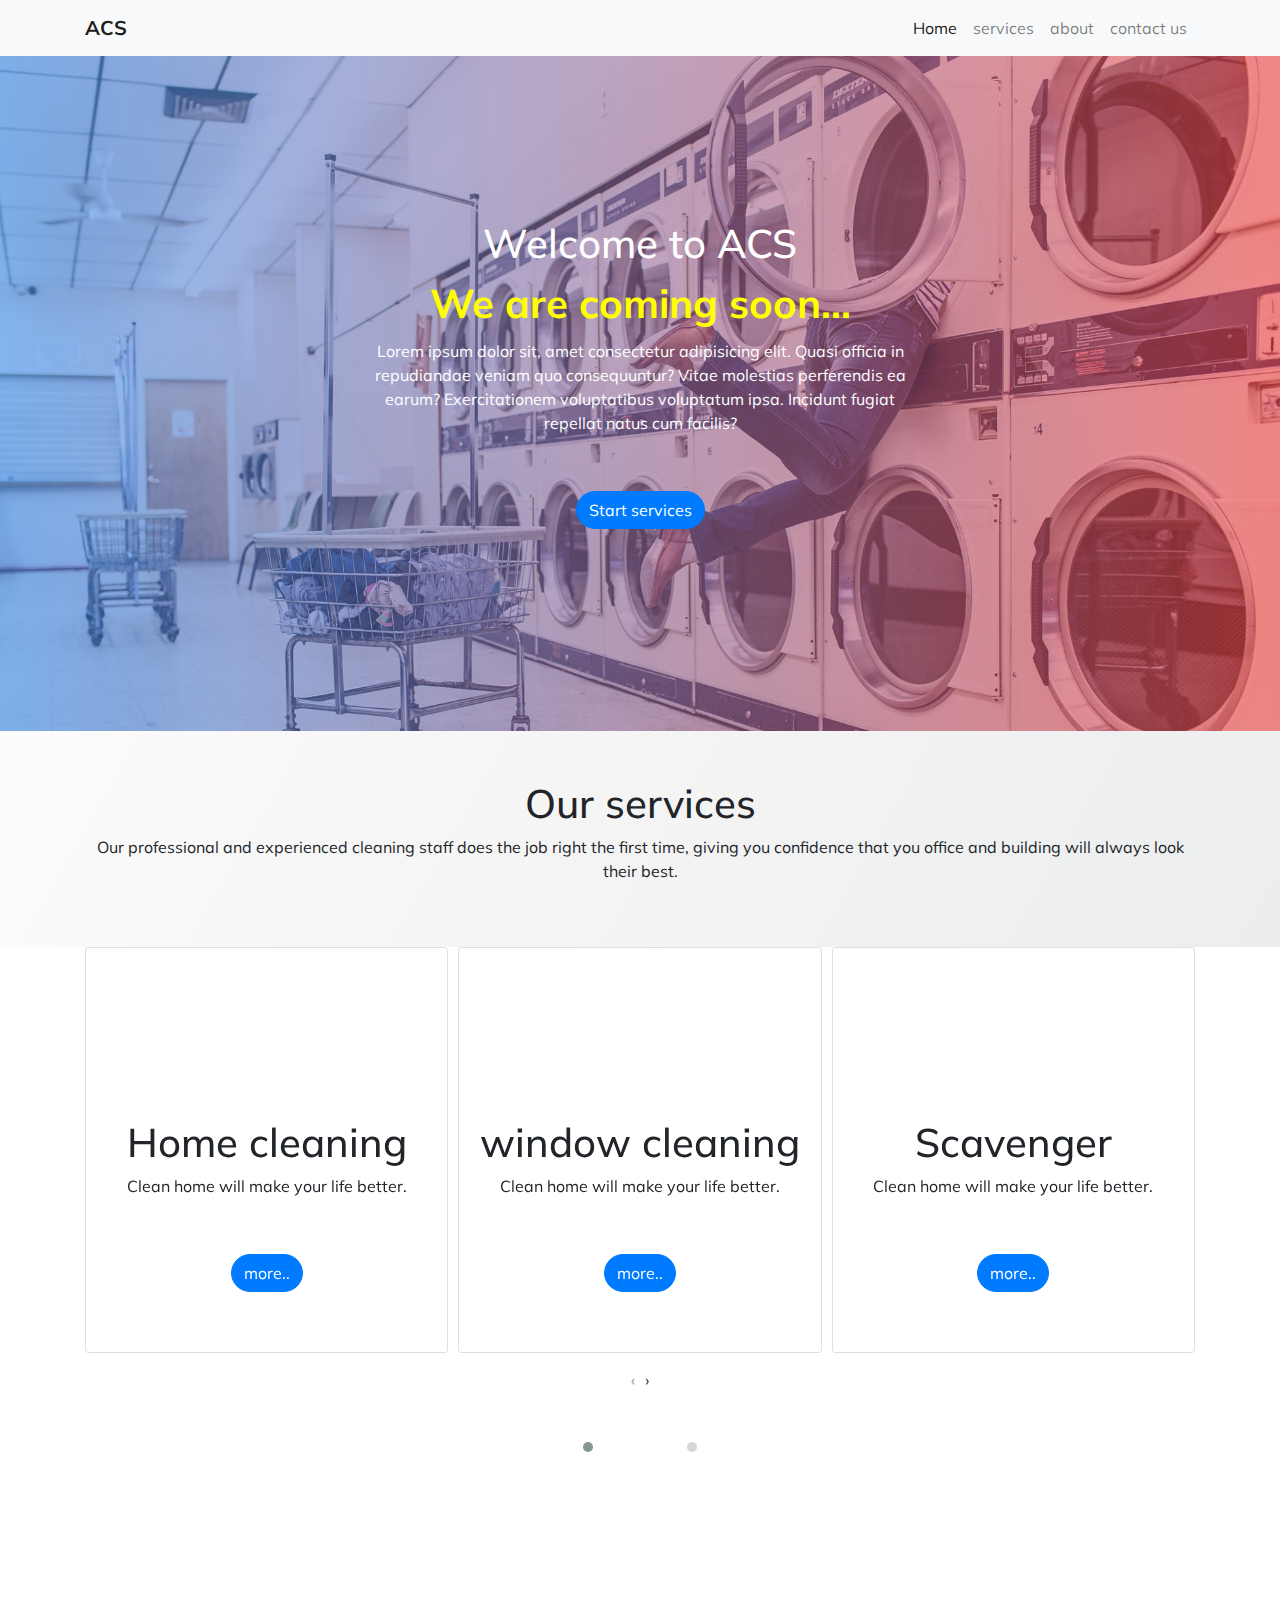
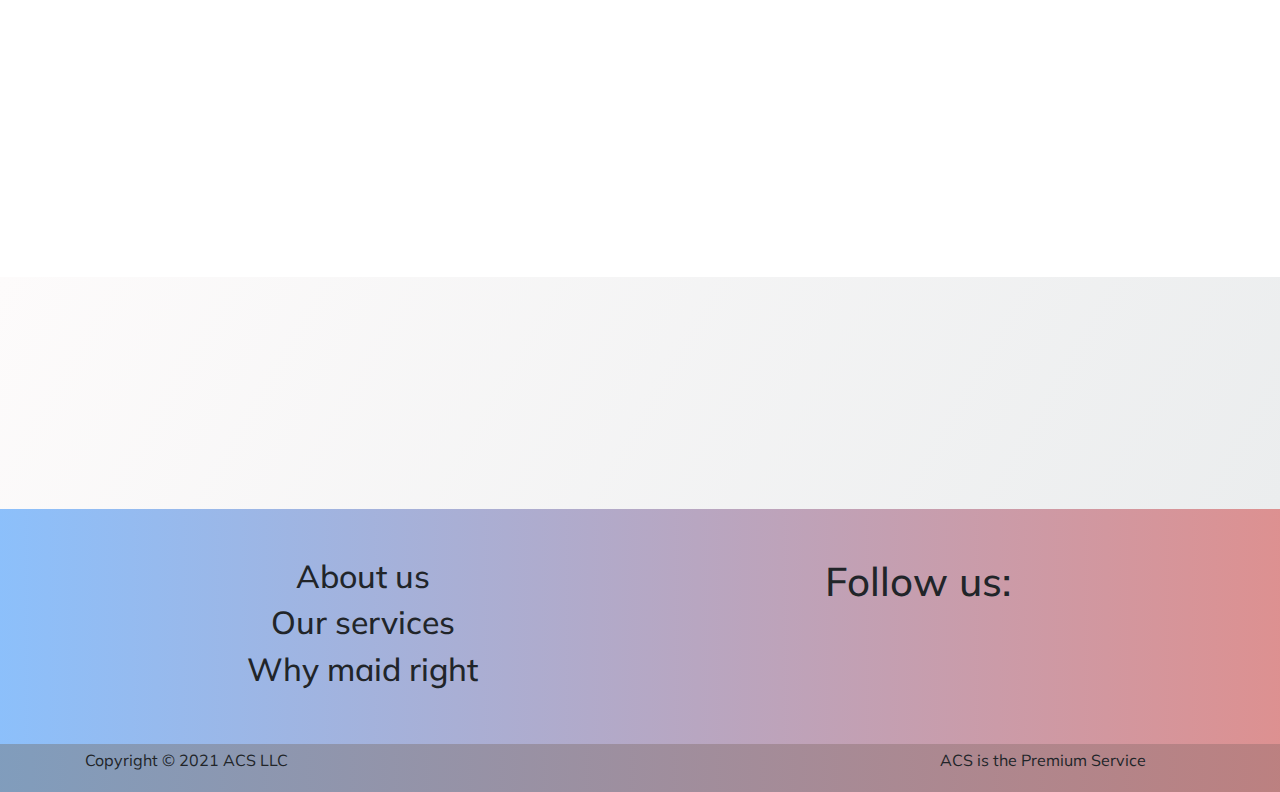
<file: index.html>
<!doctype html>
<html lang="en">

<head>
    <!-- Required meta tags -->
    <meta charset="utf-8">
    <meta name="viewport" content="width=device-width, initial-scale=1, shrink-to-fit=no">

    <!-- Bootstrap CSS -->
    <link rel="stylesheet" href="https://maxcdn.bootstrapcdn.com/bootstrap/4.0.0/css/bootstrap.min.css" integrity="sha384-Gn5384xqQ1aoWXA+058RXPxPg6fy4IWvTNh0E263XmFcJlSAwiGgFAW/dAiS6JXm" crossorigin="anonymous">
    <link rel="preconnect" href="https://fonts.googleapis.com">
    <link rel="preconnect" href="https://fonts.gstatic.com" crossorigin>
    <link href="https://fonts.googleapis.com/css2?family=Libre+Baskerville:ital@1&family=Merriweather:ital,wght@1,400;1,700;1,900&family=Mulish:ital,wght@0,300;1,300&display=swap" rel="stylesheet">
    <link rel="stylesheet" href="https://cdnjs.cloudflare.com/ajax/libs/font-awesome/4.7.0/css/font-awesome.min.css">

    <link rel="stylesheet" href="css/owl.carousel.min.css">
    <link rel="stylesheet" href="css/owl.theme.default.css">


    <link rel="stylesheet" href="https://cdnjs.cloudflare.com/ajax/libs/animate.css/4.1.1/animate.min.css" />
    <link rel="stylesheet" href="css/style.css">
    <title>Hello, world!</title>
</head>

<body>
    <!-- start of  navbar -->
    <nav class="navbar navbar-expand-lg navbar-light bg-light">
        <div class="container">

            <a class="navbar-brand" href="index.html"><b>ACS</b></a>
            <button class="navbar-toggler" type="button" data-toggle="collapse" data-target="#navbarSupportedContent" aria-controls="navbarSupportedContent" aria-expanded="false" aria-label="Toggle navigation">
                <span class="navbar-toggler-icon"></span>
            </button>

            <div class="collapse navbar-collapse" id="navbarSupportedContent">
                <ul class="navbar-nav ml-auto">
                    <li class="nav-item active">
                        <a class="nav-link" href="index.html">Home <span class="sr-only">(current)</span></a>
                    </li>
                    <li class="nav-item">
                        <a class="nav-link" href="services.html">services</a>
                    </li>

                    <li class="nav-item">
                        <a class="nav-link" href="#">about</a>
                    </li>

                    <li class="nav-item">
                        <a class="nav-link" href="contact.html">contact us</a>
                    </li>
                </ul>
            </div>
        </div>
    </nav>

    <!-- end of navbar  -->

    <!-- header section  -->

    <header class="header">
        <div class="container h-100">
            <div class="row h-100 align-items-center">

                <div class="col-md-6 offset-md-3 text-center">

                    <h1 class="animate__animated animate__backInDown wow"> Welcome to ACS</h1>

                    <h1 style="color:yellow;" class="py-1 animate__animated animate__hinge wow"><b>We are coming
                            soon...</b>
                    </h1>
                    <p class="animate__animated animate__fadeIn wow" data-wow-delay="700ms">Lorem ipsum dolor sit, amet consectetur adipisicing elit. Quasi officia in repudiandae veniam quo consequuntur? Vitae molestias perferendis ea earum? Exercitationem voluptatibus voluptatum ipsa. Incidunt fugiat repellat natus cum facilis?
                    </p>
                    <button class="btn btn-primary animate__animated animate__bounce wow"> Start services</button>

                </div>



            </div>


        </div>
    </header>


    <!-- end of header section  -->

    <!-- start of message section  -->

    <section class="message py-5">
        <div class="container text-center">

            <h1 class="animate__animated animate__lightSpeedInLeft wow">Our services</h1>
            <p class="animate__animated animate__fadeIn wow" data-wow-delay="1000ms">
                Our professional and experienced cleaning staff does the job right the first time, giving you confidence that you office and building will always look their best.


            </p>


        </div>
    </section>
    <!-- end of message section  -->

    <!-- services section  -->
    <section class="services">
        <div class="container">
            <div class="owl-carousel  owl-theme">
                <div>
                    <div class="card text-center">
                        <div class="card-body">
                            <img src="image/Vacuum.png" alt=" vacuum pic " class="img-fluid rounded-circle mx-auto animate__animated animate__zoomInLeft wow" style="max-width: 150px; max-height: 150px;">
                            <h1>Home cleaning</h1>
                            <p>Clean home will make your life better.</p>
                            <div class="container">
                                <button class="btn btn-primary">
                                    more..
                                </button>
                            </div>
                        </div>
                    </div>
                </div>
                <div>
                    <div class="card text-center">
                        <div class="card-body">
                            <img src="image/window clean.png" alt=" atul pic " class="img-fluid rounded-circle mx-auto animate__animated animate__zoomInRight wow" style="max-width: 150px; max-height: 150px;">
                            <h1>window cleaning</h1>
                            <p>Clean home will make your life better.</p>
                            <div class="container">
                                <button class="btn btn-primary">
                                    more..
                                </button>
                            </div>
                        </div>
                    </div>
                </div>
                <div>
                    <div class="card text-center">
                        <div class="card-body">
                            <img src="image/dustbin.png" alt=" atul pic " class="img-fluid rounded-circle mx-auto animate__animated animate__zoomInRight wow" data-wow-delay="500ms" style="max-width: 150px; max-height: 150px;">
                            <h1>Scavenger</h1>
                            <p>Clean home will make your life better.</p>
                            <div class="container">
                                <button class="btn btn-primary">
                                    more..
                                </button>
                            </div>
                        </div>
                    </div>
                </div>
                <div>
                    <div class="card text-center">
                        <div class="card-body">
                            <img src="image/iron.png" alt=" atul pic " class="img-fluid rounded-circle mx-auto animate__animated animate__zoomInRight wow" style="max-width: 150px; max-height: 150px;">
                            <h1>Cloth Ironing</h1>
                            <p>Clean home will make your life better.</p>
                            <div class="container">
                                <button class="btn btn-primary">
                                    more..
                                </button>
                            </div>
                        </div>
                    </div>
                </div>
                <div>
                    <div class="card text-center">
                        <div class="card-body">
                            <img src="image/Washing.png" alt=" atul pic " class="img-fluid rounded-circle mx-auto animate__animated animate__zoomInRight wow" style="max-width: 150px; max-height: 150px;">
                            <h1>Washing clothes</h1>
                            <p>Clean home will make your life better.</p>
                            <div class="container">
                                <button class="btn btn-primary">
                                    more..
                                </button>
                            </div>
                        </div>
                    </div>
                </div>
            </div>
        </div>
    </section>

    <!-- end of services section  -->

    <!-- contact section  -->
    <div class="container text-center animate__animated animate__rotateIn wow" data-wow-delay="800ms">
        <div class="row">
            <div class="col-md-6 offset-md-3">
                <div class="circle">
                    <h4 class="text-white">Contact us today for more information on our best-in-class cleaning services...
                    </h4>
                </div>

            </div>
        </div>
    </div>




    <!-- end of contact section  -->

    <!-- location section  -->
    <section class="message py-5">
        <div class="container text-center">

            <h1 class="animate__animated animate__slideInRight wow">UPHOLDING THE HIGHEST STANDARDS :</h1>
            <h5 class="animate__animated animate__fadeIn wow" data-wow-delay="700ms">
                We are your locally owned and operated cleaning company with familiar faces and hometown values. You'll always know who is in your home when you're not there. We want our customers to have the utmost confidence in not just our professional capacity but
                also in the way that we care for your home.
            </h5>
        </div>
    </section>

    <!-- end of loaction section  -->

    <!-- link section  -->


    <section class="link py-5">
        <div class="container text-center">
            <div class="container">
                <div class="row">
                    <div class="col-md-6">
                        <h2>About us </h2>
                        <h2>Our services</h2>
                        <h2>Why maid right</h2>
                    </div>
                    <div class="col-md-6">
                        <h1>Follow us:</h1>
                        <i class="myicon fa fa-facebook animate__animated animate__slideInLeft wow" data-wow-delay="500ms"></i>
                        <i class="myicon fa fa-twitter animate__animated animate__slideInLeft wow" data-wow-delay="500ms"></i>
                        <i class="myicon fa fa-instagram animate__animated animate__slideInRight wow" data-wow-delay="500ms"></i>
                        <i class="myicon fa fa-youtube animate__animated animate__slideInRight wow" data-wow-delay="500ms"></i>

                    </div>
                </div>
            </div>

        </div>
    </section>


    <!-- end of link section  -->


    <!-- footer section  -->

    <section class="footer">
        <div class="container py-1">
            <div class="row">
                <div class="footer1 col-md-9">
                    Copyright © 2021 ACS LLC
                </div>
                <div class="footer2 col-md-3">
                    <p>ACS is the Premium Service </p>
                </div>
            </div>
        </div>
    </section>


    <!-- end of footer section  -->


    <!-- Optional JavaScript -->

    <script src="js/wow.min.js"></script>


    <!-- jQuery first, then Popper.js, then Bootstrap JS -->
    <script src="https://code.jquery.com/jquery-3.6.0.min.js" integrity="sha256-/xUj+3OJU5yExlq6GSYGSHk7tPXikynS7ogEvDej/m4=" crossorigin="anonymous"></script>
    <script src="https://cdnjs.cloudflare.com/ajax/libs/popper.js/1.12.9/umd/popper.min.js" integrity="sha384-ApNbgh9B+Y1QKtv3Rn7W3mgPxhU9K/ScQsAP7hUibX39j7fakFPskvXusvfa0b4Q" crossorigin="anonymous"></script>
    <script src="https://maxcdn.bootstrapcdn.com/bootstrap/4.0.0/js/bootstrap.min.js" integrity="sha384-JZR6Spejh4U02d8jOt6vLEHfe/JQGiRRSQQxSfFWpi1MquVdAyjUar5+76PVCmYl" crossorigin="anonymous"></script>

    <script src="js/owl.carousel.min.js"></script>
    <script>
        $(document).ready(function() {
            $(".owl-carousel").owlCarousel(

                {
                    autoplay: true,
                    loop: true,
                    margin: 10,
                    responsive: {
                        0: {
                            items: 1,
                            nav: true
                        },
                        600: {
                            items: 3,
                            nav: false
                        },
                        1000: {
                            items: 3,
                            nav: true,
                            loop: false
                        }
                    }
                }
            );
        });
    </script>


    <script>
        new WOW().init();
    </script>
</body>

</html>
</file>
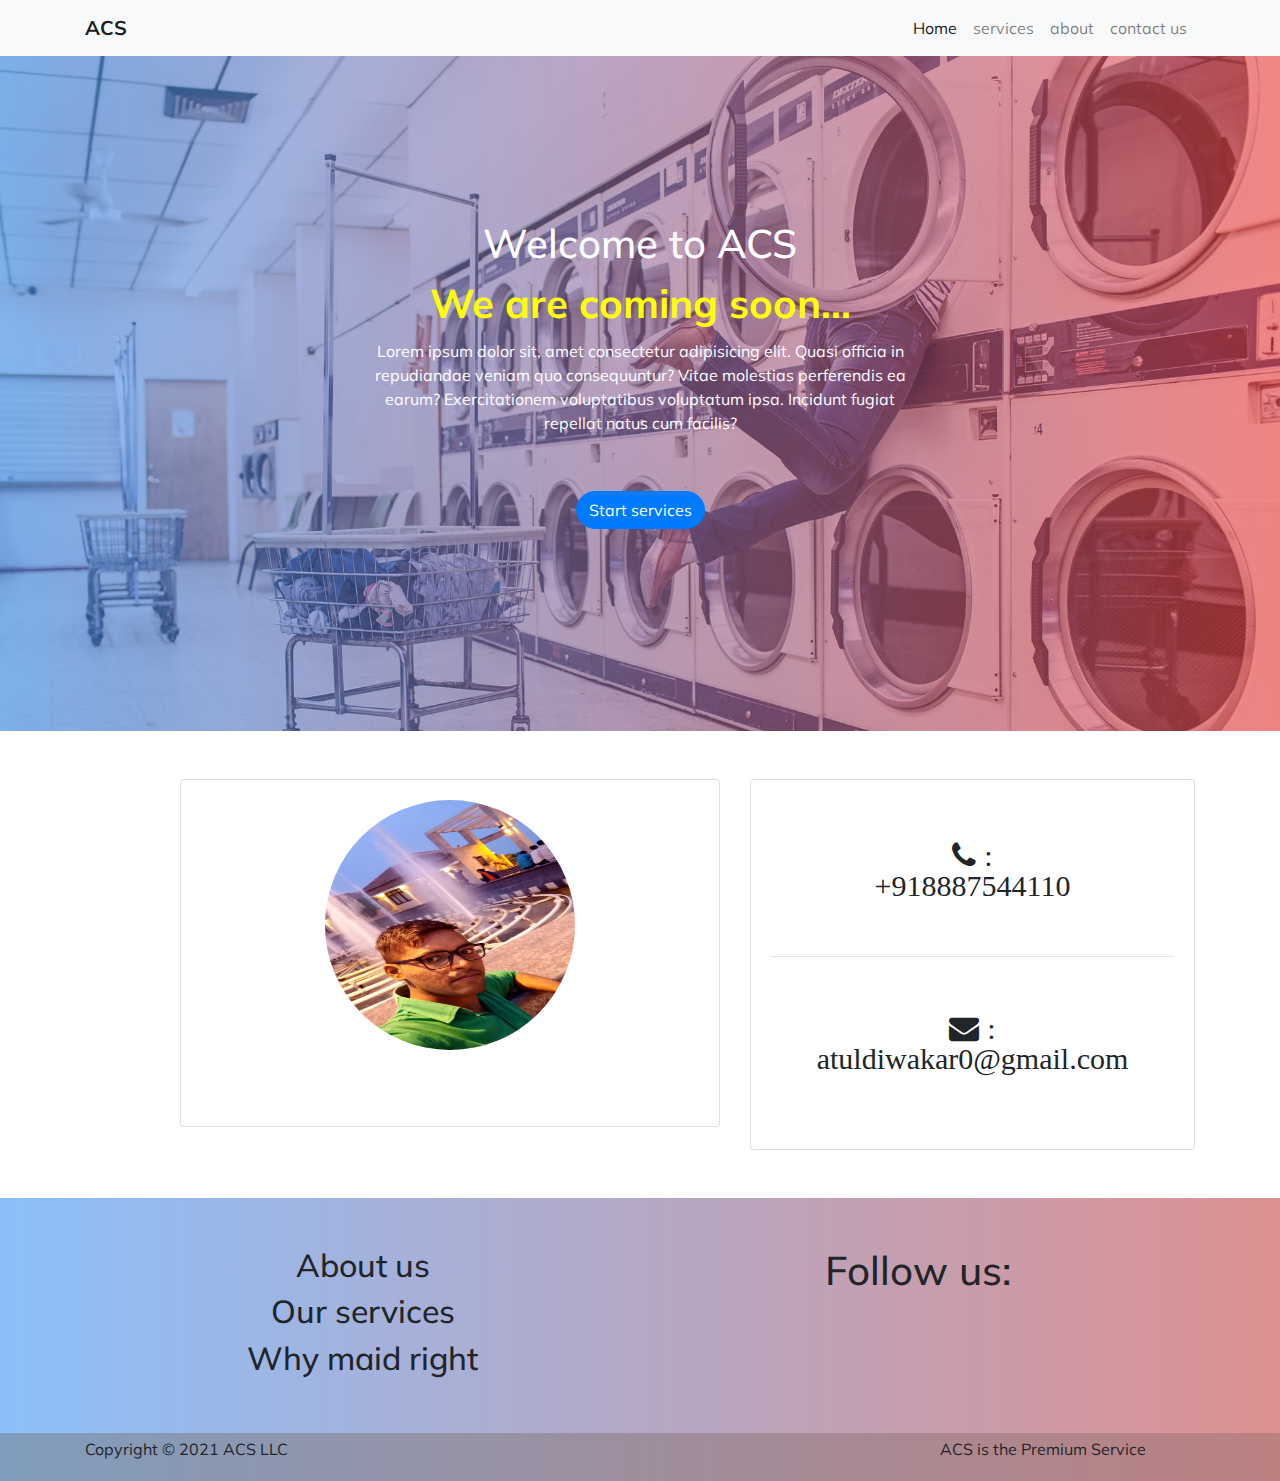
<file: contact.html>
<!doctype html>
<html lang="en">

<head>
    <!-- Required meta tags -->
    <meta charset="utf-8">
    <meta name="viewport" content="width=device-width, initial-scale=1, shrink-to-fit=no">

    <!-- Bootstrap CSS -->
    <link rel="stylesheet" href="https://maxcdn.bootstrapcdn.com/bootstrap/4.0.0/css/bootstrap.min.css" integrity="sha384-Gn5384xqQ1aoWXA+058RXPxPg6fy4IWvTNh0E263XmFcJlSAwiGgFAW/dAiS6JXm" crossorigin="anonymous">
    <link rel="preconnect" href="https://fonts.googleapis.com">
    <link rel="preconnect" href="https://fonts.gstatic.com" crossorigin>
    <link href="https://fonts.googleapis.com/css2?family=Libre+Baskerville:ital@1&family=Merriweather:ital,wght@1,400;1,700;1,900&family=Mulish:ital,wght@0,300;1,300&display=swap" rel="stylesheet">
    <link rel="stylesheet" href="https://cdnjs.cloudflare.com/ajax/libs/font-awesome/4.7.0/css/font-awesome.min.css">


    <link rel="stylesheet" href="https://cdnjs.cloudflare.com/ajax/libs/animate.css/4.1.1/animate.min.css" />
    <link rel="stylesheet" href="css/style.css">
    <title>Hello, world!</title>
</head>

<body>
    <!-- start of  navbar -->
    <nav class="navbar navbar-expand-lg navbar-light bg-light">
        <div class="container">

            <a class="navbar-brand" href="index.html"><b>ACS</b></a>
            <button class="navbar-toggler" type="button" data-toggle="collapse" data-target="#navbarSupportedContent" aria-controls="navbarSupportedContent" aria-expanded="false" aria-label="Toggle navigation">
                <span class="navbar-toggler-icon"></span>
            </button>

            <div class="collapse navbar-collapse" id="navbarSupportedContent">
                <ul class="navbar-nav ml-auto">
                    <li class="nav-item active">
                        <a class="nav-link" href="index.html">Home <span class="sr-only">(current)</span></a>
                    </li>
                    <li class="nav-item">
                        <a class="nav-link" href="services.html">services</a>
                    </li>

                    <li class="nav-item">
                        <a class="nav-link" href="#">about</a>
                    </li>

                    <li class="nav-item">
                        <a class="nav-link" href="#">contact us</a>
                    </li>
                </ul>
            </div>
        </div>
    </nav>

    <!-- end of navbar  -->

    <!-- header section  -->


    <header class="header">
        <div class="container h-100">
            <div class="row h-100 align-items-center">

                <div class="col-md-6 offset-md-3 text-center">

                    <h1 class="animate__animated animate__backInDown wow"> Welcome to ACS</h1>

                    <h1 style="color:yellow;" class="py-1 animate__animated animate__hinge wow"><b>We are coming
                            soon...</b>
                    </h1>
                    <p class="animate__animated animate__fadeIn wow" data-wow-delay="700ms">Lorem ipsum dolor sit, amet consectetur adipisicing elit. Quasi officia in repudiandae veniam quo consequuntur? Vitae molestias perferendis ea earum? Exercitationem voluptatibus voluptatum ipsa. Incidunt fugiat repellat natus cum facilis?
                    </p>
                    <button class="btn btn-primary animate__animated animate__bounce wow"> Start services</button>

                </div>
            </div>
        </div>
    </header>


    <!-- end of header section  -->

    <!-- contact section  -->
    <section class="contactus py-5">
        <div class="container text-center">
            <div class="row">
                <div class="col-md-6 offset-md-1">
                    <div class="card text-center">
                        <div class="card-body">
                            <img src="image/atul.jpg" alt=" vacuum pic " class="img-fluid rounded-circle mx-auto animate__animated animate__swing wow" style="max-width: 250px; max-height: 250px;">
                            <h1 class="animate__animated animate__rubberBand wow">Atul Diwakar</h1>
                        </div>
                    </div>
                </div>
                <div class="col-md-5">
                    <div class="card">
                        <div class="card-body">
                            <!-- <h1>Phone number :</h1> -->
                            <i class="myicon fa fa-phone"> : <br> +918887544110 </i>
                            <hr>
                            <!-- <h1>Email :</h1> -->
                            <i class="myicon fa fa-envelope"> : atuldiwakar0@gmail.com</i>
                            <p></p>
                        </div>
                    </div>

                </div>
            </div>



        </div>
    </section>
    <!-- end of contact section  -->

    <!-- link section  -->


    <section class="link py-5">
        <div class="container text-center">
            <div class="container">
                <div class="row">
                    <div class="col-md-6">
                        <h2>About us </h2>
                        <h2>Our services</h2>
                        <h2>Why maid right</h2>
                    </div>
                    <div class="col-md-6">
                        <h1>Follow us:</h1>
                        <i class="myicon fa fa-facebook animate__animated animate__slideInLeft wow" data-wow-delay="500ms"></i>
                        <i class="myicon fa fa-twitter animate__animated animate__slideInLeft wow" data-wow-delay="500ms"></i>
                        <i class="myicon fa fa-instagram animate__animated animate__slideInRight wow" data-wow-delay="500ms"></i>
                        <i class="myicon fa fa-youtube animate__animated animate__slideInRight wow" data-wow-delay="500ms"></i>

                    </div>
                </div>
            </div>

        </div>
    </section>

    <!-- end of link section  -->


    <!-- footer section  -->

    <section class="footer">
        <div class="container py-1">
            <div class="row">
                <div class="footer1 col-md-9">
                    Copyright © 2021 ACS LLC
                </div>
                <div class="footer2 col-md-3">
                    <p>ACS is the Premium Service </p>
                </div>
            </div>
        </div>
    </section>


    <!-- end of footer section  -->


    <!-- Optional JavaScript -->

    <script src="js/wow.min.js"></script>

    <!-- jQuery first, then Popper.js, then Bootstrap JS -->
    <script src="https://code.jquery.com/jquery-3.2.1.slim.min.js" integrity="sha384-KJ3o2DKtIkvYIK3UENzmM7KCkRr/rE9/Qpg6aAZGJwFDMVNA/GpGFF93hXpG5KkN" crossorigin="anonymous"></script>
    <script src="https://cdnjs.cloudflare.com/ajax/libs/popper.js/1.12.9/umd/popper.min.js" integrity="sha384-ApNbgh9B+Y1QKtv3Rn7W3mgPxhU9K/ScQsAP7hUibX39j7fakFPskvXusvfa0b4Q" crossorigin="anonymous"></script>
    <script src="https://maxcdn.bootstrapcdn.com/bootstrap/4.0.0/js/bootstrap.min.js" integrity="sha384-JZR6Spejh4U02d8jOt6vLEHfe/JQGiRRSQQxSfFWpi1MquVdAyjUar5+76PVCmYl" crossorigin="anonymous"></script>


    <script>
        new WOW().init();
    </script>
</body>

</html>
</file>
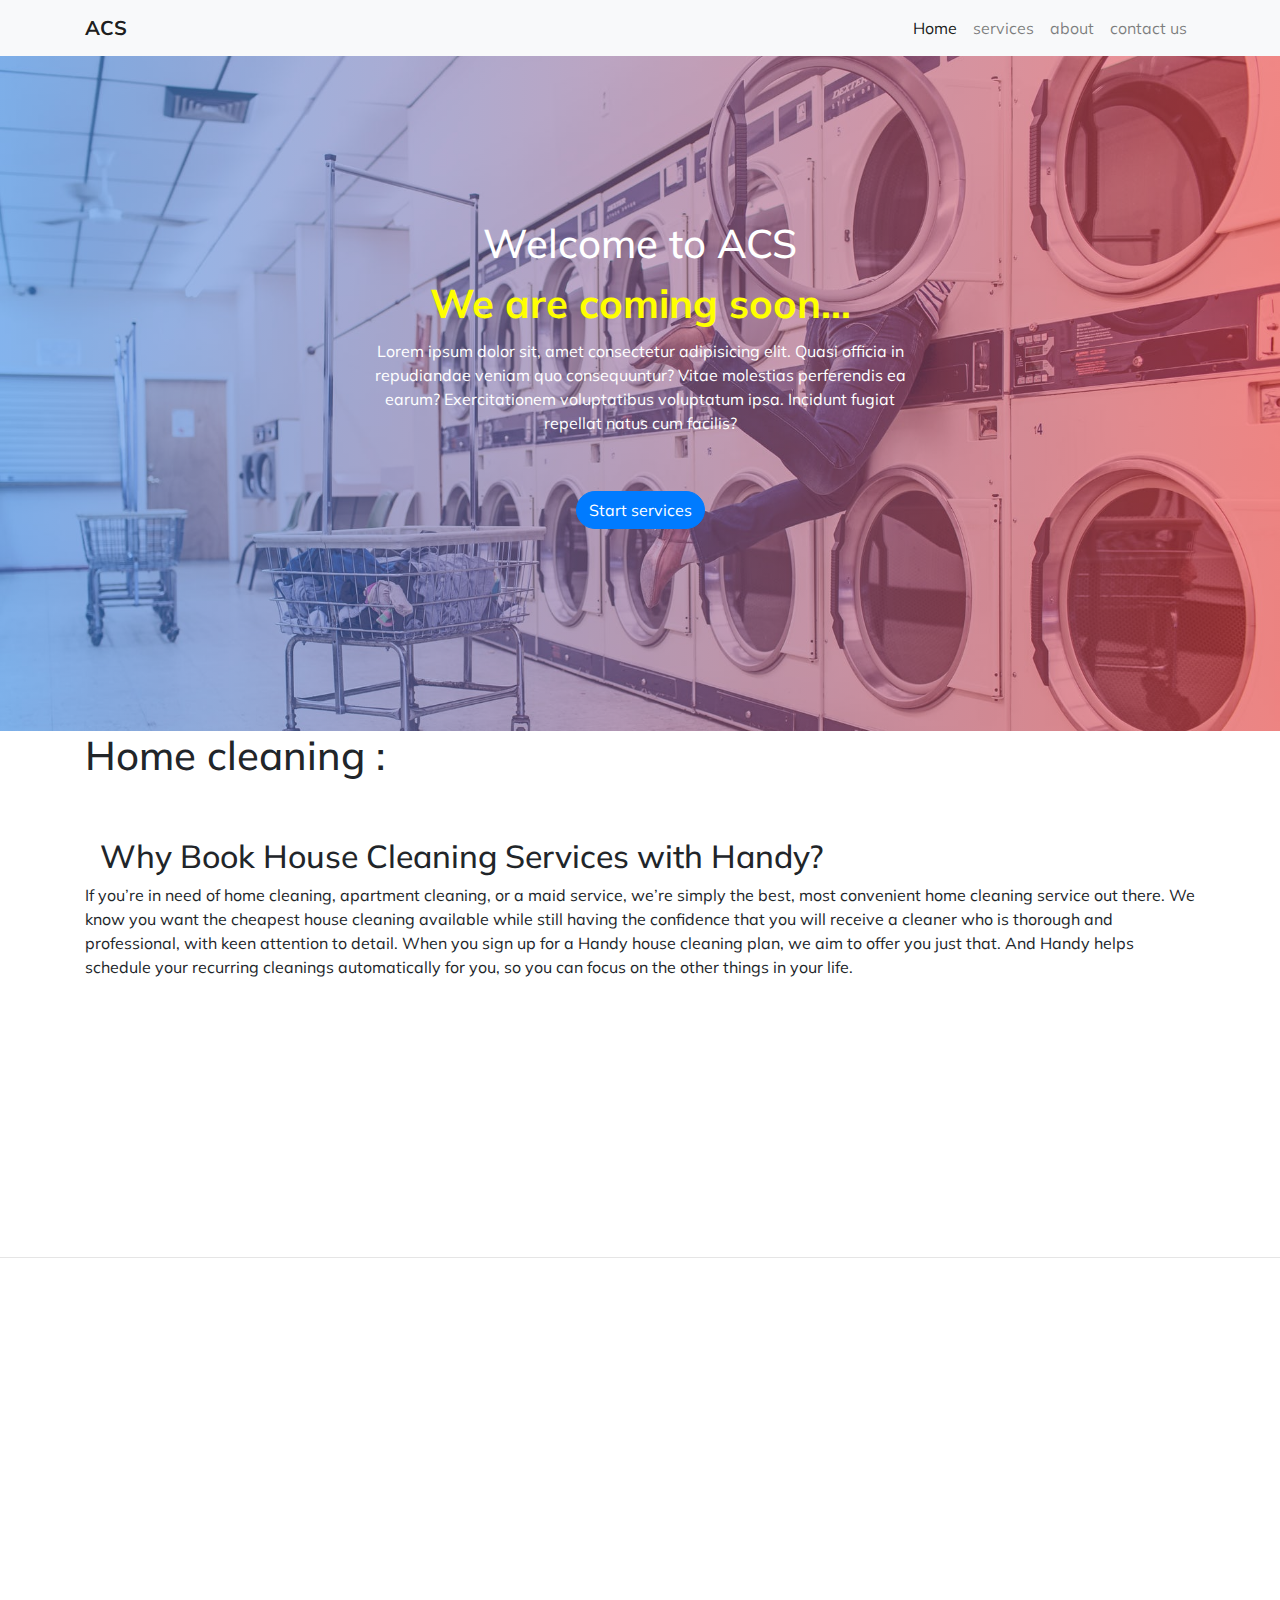
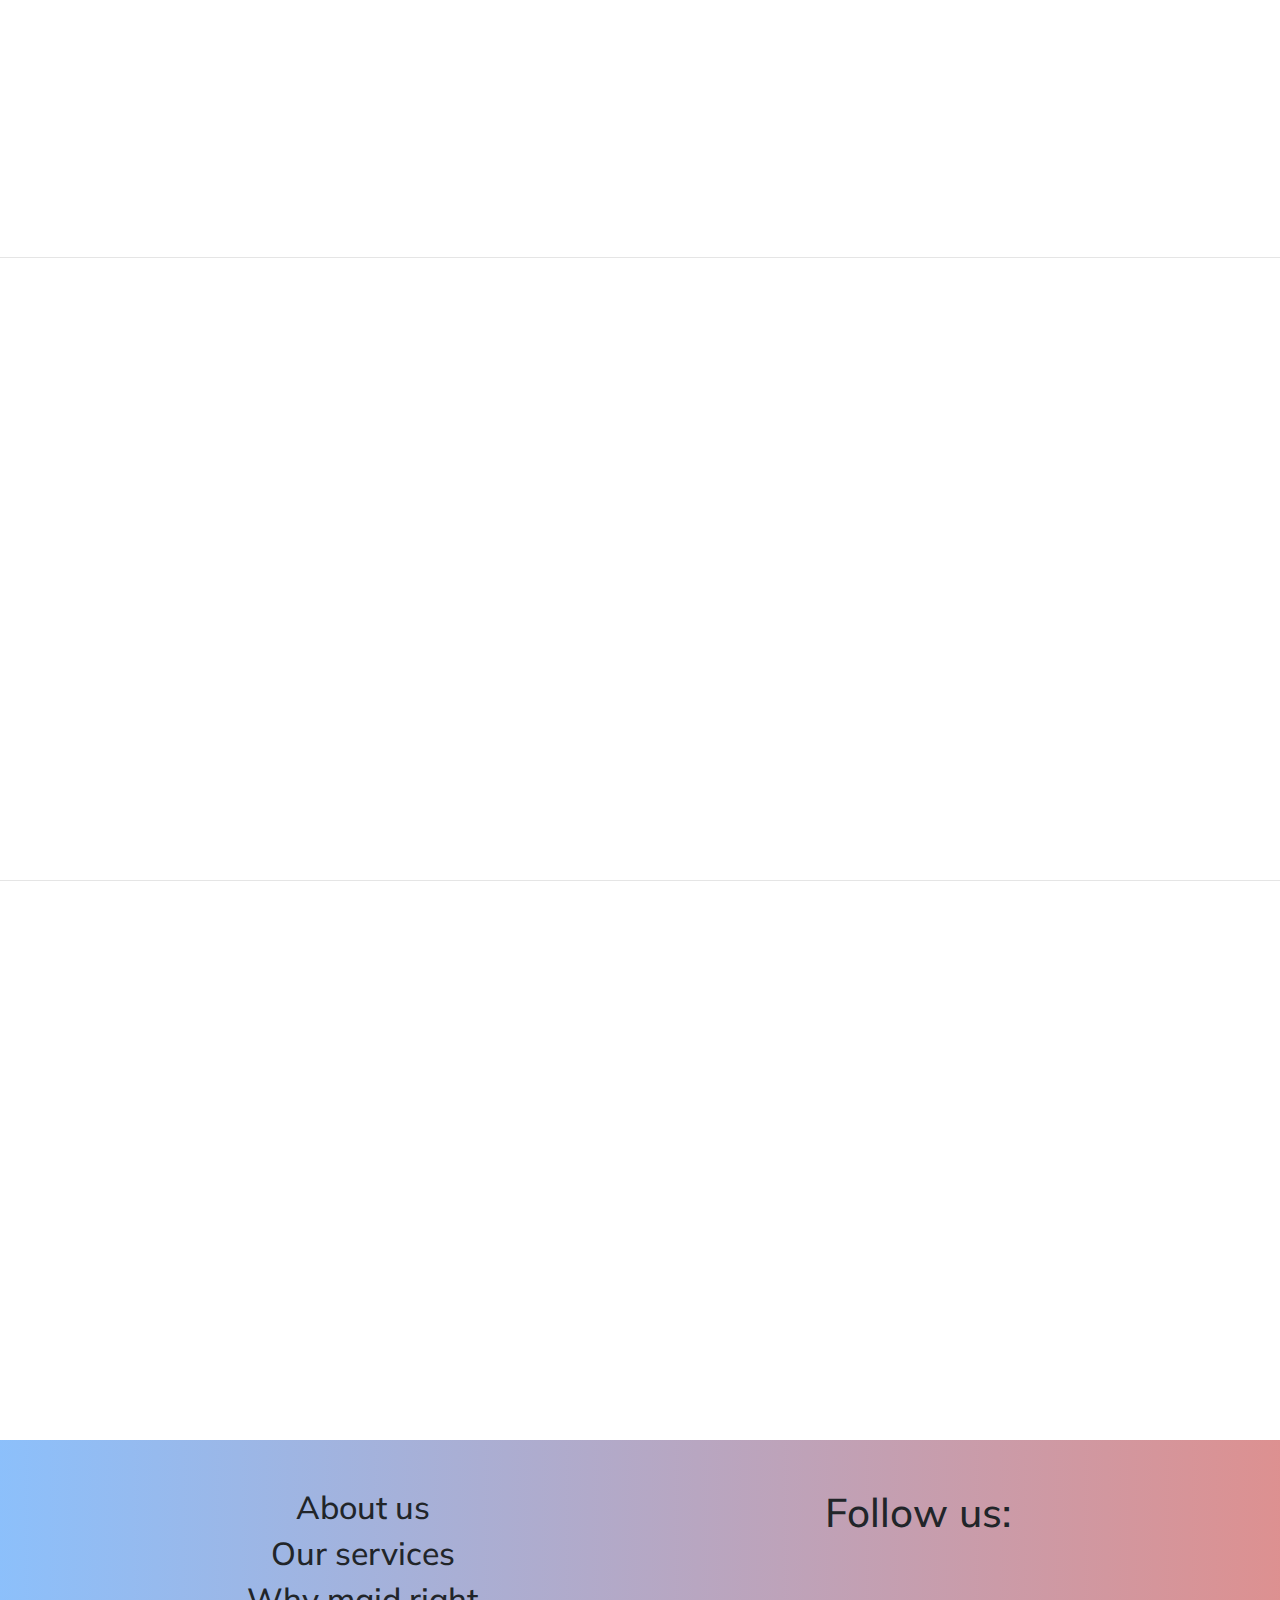
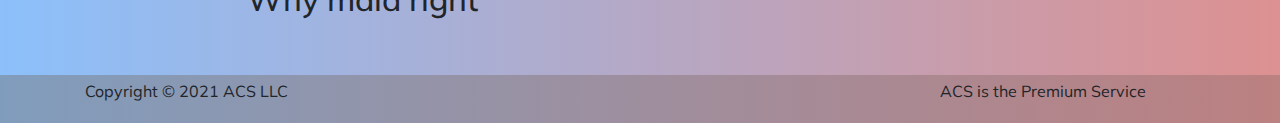
<file: services.html>
<!doctype html>
<html lang="en">

<head>
    <!-- Required meta tags -->
    <meta charset="utf-8">
    <meta name="viewport" content="width=device-width, initial-scale=1, shrink-to-fit=no">

    <!-- Bootstrap CSS -->
    <link rel="stylesheet" href="https://maxcdn.bootstrapcdn.com/bootstrap/4.0.0/css/bootstrap.min.css" integrity="sha384-Gn5384xqQ1aoWXA+058RXPxPg6fy4IWvTNh0E263XmFcJlSAwiGgFAW/dAiS6JXm" crossorigin="anonymous">
    <link rel="preconnect" href="https://fonts.googleapis.com">
    <link rel="preconnect" href="https://fonts.gstatic.com" crossorigin>
    <link href="https://fonts.googleapis.com/css2?family=Libre+Baskerville:ital@1&family=Merriweather:ital,wght@1,400;1,700;1,900&family=Mulish:ital,wght@0,300;1,300&display=swap" rel="stylesheet">
    <link rel="stylesheet" href="https://cdnjs.cloudflare.com/ajax/libs/font-awesome/4.7.0/css/font-awesome.min.css">


    <link rel="stylesheet" href="https://cdnjs.cloudflare.com/ajax/libs/animate.css/4.1.1/animate.min.css" />
    <link rel="stylesheet" href="css/style.css">
    <title>Hello, world!</title>
</head>

<body>
    <!-- start of  navbar -->
    <nav class="navbar navbar-expand-lg navbar-light bg-light">
        <div class="container">

            <a class="navbar-brand" href="index.html"><b>ACS</b></a>
            <button class="navbar-toggler" type="button" data-toggle="collapse" data-target="#navbarSupportedContent" aria-controls="navbarSupportedContent" aria-expanded="false" aria-label="Toggle navigation">
                <span class="navbar-toggler-icon"></span>
            </button>

            <div class="collapse navbar-collapse" id="navbarSupportedContent">
                <ul class="navbar-nav ml-auto">
                    <li class="nav-item active">
                        <a class="nav-link" href="index.html">Home <span class="sr-only">(current)</span></a>
                    </li>
                    <li class="nav-item">
                        <a class="nav-link" href="services.html">services</a>
                    </li>

                    <li class="nav-item">
                        <a class="nav-link" href="#">about</a>
                    </li>

                    <li class="nav-item">
                        <a class="nav-link" href="contact.html">contact us</a>
                    </li>
                </ul>
            </div>
        </div>
    </nav>

    <!-- end of navbar  -->

    <!-- header section  -->


    <header class="header">
        <div class="container h-100">
            <div class="row h-100 align-items-center">

                <div class="col-md-6 offset-md-3 text-center">

                    <h1 class="animate__animated animate__backInDown wow"> Welcome to ACS</h1>

                    <h1 style="color:yellow;" class="py-1 animate__animated animate__hinge wow"><b>We are coming
                            soon...</b>
                    </h1>
                    <p class="animate__animated animate__fadeIn wow" data-wow-delay="700ms">Lorem ipsum dolor sit, amet consectetur adipisicing elit. Quasi officia in repudiandae veniam quo consequuntur? Vitae molestias perferendis ea earum? Exercitationem voluptatibus voluptatum ipsa. Incidunt fugiat repellat natus cum facilis?
                    </p>
                    <button class="btn btn-primary animate__animated animate__bounce wow"> Start services</button>

                </div>
            </div>
        </div>
    </header>



    <!-- end of header section  -->
    <!-- services section  -->
    <section>
        <div class="container">
            <div class="row">
                <div class="homecleaning col-md-12">
                    <h1 class="animate__animated animate__slideInLeft wow">Home cleaning :</h1>
                    <h2 class="container animate__animated animate__fadeIn wow">Why Book House Cleaning Services with Handy?
                    </h2>
                    <p class="animate__animated animate__fadeIn wow"> If you’re in need of home cleaning, apartment cleaning, or a maid service, we’re simply the best, most convenient home cleaning service out there. We know you want the cheapest house cleaning available while still having the confidence
                        that you will receive a cleaner who is thorough and professional, with keen attention to detail. When you sign up for a Handy house cleaning plan, we aim to offer you just that. And Handy helps schedule your recurring cleanings
                        automatically for you, so you can focus on the other things in your life.
                    </p>
                </div>
            </div>
            <div class="container animate__animated animate__fadeIn wow">
                <h2></h2> <i class="homecleaningicon fa fa-check"></i> Vetted and screened professionals.</h2>
                <h2></h2> <i class="homecleaningicon fa fa-check"></i> Backed by the Handy Happiness Guarantee.</h2>
                <h2></h2> <i class="homecleaningicon fa fa-check"></i>Affordable, upfront pricing.</h2>
                <h2></h2> <i class="homecleaningicon fa fa-check"></i> Friendly 24/7 customer service.</h2>
            </div>
            <button type="button" class="btn btn-success animate__animated animate__bounceIn wow">GET STARTED</button>
        </div>
        <hr>
        <div class="container">
            <div class="row">
                <div class="homecleaning col-md-12">
                    <h1 class="animate__animated animate__slideInRight wow">Commercial cleaning :</h1>
                    <h2 class="container animate__animated animate__fadeIn wow">Why Book Commercial Cleaning Services?
                    </h2>
                    <p class="container animate__animated animate__fadeIn wow">
                        Finding the best office cleaning services in your area doesn't have to be a chore when you use Handy. Handy has been connecting customers with office cleaning professionals for years, ensuring that your professional space shines and impresses your clients
                        and employees alike. Whether you run a small business or are part of a large corporation, ensuring that your offices are kept clean and tidy helps to create positive first impressions and improves employee morale. From ensuring
                        that the coffee cups are washed and dried to cleaning the bathrooms, Handy can connect you with office cleaning services to handle all your cleaning tasks, large and small.

                    </p>
                </div>
            </div>
            <div class="container animate__animated animate__fadeIn wow">
                <h2></h2> <i class="homecleaningicon fa fa-check"></i> Vetted and screened professionals.</h2>
                <h2></h2> <i class="homecleaningicon fa fa-check"></i> Backed by the Handy Happiness Guarantee.</h2>
                <h2></h2> <i class="homecleaningicon fa fa-check"></i>Affordable, upfront pricing.</h2>
                <h2></h2> <i class="homecleaningicon fa fa-check"></i> Friendly 24/7 customer service.</h2>
                <h2></h2> <i class="homecleaningicon fa fa-check"></i>No time windows, book when you want.</h2>

            </div>
            <button type="button" class="btn btn-success animate__animated animate__bounceIn wow">GET STARTED</button>

        </div>

        <hr>

        <div class="container">
            <div class="row">
                <div class="homecleaning col-md-12">
                    <h1 class="animate__animated animate__slideInLeft wow">Deep cleaning :</h1>
                    <h2 class="container animate__animated animate__fadeIn wow">Why Book Deep Cleaning Services? </h2>
                    <p class="container animate__animated animate__fadeIn wow">
                        Are you looking for a deep cleaning service? If you want to be sure that your cleaning professional will really make things sparkle, look no further than a deep cleaning service through Handy. A deep clean is the best way to ensure that your house starts
                        spotless and stays that way. Over time, parts of your home – particularly kitchens and bathrooms – can accumulate layers of dirt, grease, and grime that a regular cleaning just can't handle. When you book a deep cleaning service,
                        you can take care of all those overlooked areas, since the following extras are automatically included: inside cabinets, inside fridge, inside oven. The Handy platform connects you with the best deep house cleaning professionals
                        in your area.

                    </p>
                </div>
            </div>
            <div class="container animate__animated animate__fadeIn wow">
                <h2></h2> <i class="homecleaningicon fa fa-check"></i> Vetted and screened professionals.</h2>
                <h2></h2> <i class="homecleaningicon fa fa-check"></i> Backed by the Handy Happiness Guarantee.</h2>
                <h2></h2> <i class="homecleaningicon fa fa-check"></i>Affordable, upfront pricing.</h2>
                <h2></h2> <i class="homecleaningicon fa fa-check"></i> Friendly 24/7 customer service.</h2>
                <h2></h2> <i class="homecleaningicon fa fa-check"></i>No time windows, book when you want.</h2>
            </div>
            <button type="button" class="btn btn-success animate__animated animate__bounceIn wow">GET STARTED</button>

        </div>

        <hr>
        <div class="container">
            <div class="row">
                <div class="homecleaning col-md-12">
                    <h1 class="animate__animated animate__slideInRight wow">Tenacy cleaning :</h1>
                    <h2 class="container animate__animated animate__fadeIn wow">Why Book Tenacy Cleaning Services?</h2>
                    <p class="container animate__animated animate__fadeIn wow">
                        Whether you’re renting your home or apartment and hoping to get your deposit back, or you’re a property owner preparing the space for the next inhabitants, keeping on top of the cleaning is important. If you’re about to move out of an apartment at the
                        end of your lease, you want to leave things looking better than you found them. And if you want to be sure prospective tenants are rushing to give you their first month’s check, the best way to do that is to make the place sparkle.
                        Luckily, Handy is here to help with move out cleanings and move in cleanings!

                    </p>
                </div>
            </div>
            <div class="container animate__animated animate__fadeIn wow">
                <h2></h2> <i class="homecleaningicon fa fa-check"></i> Vetted and screened professionals.</h2>
                <h2></h2> <i class="homecleaningicon fa fa-check"></i> Backed by the Handy Happiness Guarantee.</h2>
                <h2></h2> <i class="homecleaningicon fa fa-check"></i>Affordable, upfront pricing.</h2>
                <h2></h2> <i class="homecleaningicon fa fa-check"></i> Friendly 24/7 customer service.</h2>
                <h2></h2> <i class="homecleaningicon fa fa-check"></i>No time windows, book when you want.</h2>

            </div>
            <button type="button" class="btn btn-success animate__animated animate__bounceIn wow">GET STARTED</button>

        </div>



    </section>
    <!-- end of services section  -->
    <!-- link section  -->


    <section class="link py-5">
        <div class="container text-center">
            <div class="container">
                <div class="row">
                    <div class="col-md-6">
                        <h2>About us </h2>
                        <h2>Our services</h2>
                        <h2>Why maid right</h2>
                    </div>
                    <div class="col-md-6">
                        <h1>Follow us:</h1>
                        <i class="myicon fa fa-facebook animate__animated animate__slideInLeft wow" data-wow-delay="500ms"></i>
                        <i class="myicon fa fa-twitter animate__animated animate__slideInLeft wow" data-wow-delay="500ms"></i>
                        <i class="myicon fa fa-instagram animate__animated animate__slideInRight wow" data-wow-delay="500ms"></i>
                        <i class="myicon fa fa-youtube animate__animated animate__slideInRight wow" data-wow-delay="500ms"></i>

                    </div>
                </div>
            </div>

        </div>
    </section>


    <!-- end of link section  -->


    <!-- footer section  -->

    <section class="footer">
        <div class="container py-1">
            <div class="row">
                <div class="footer1 col-md-9">
                    Copyright © 2021 ACS LLC
                </div>
                <div class="footer2 col-md-3">
                    <p>ACS is the Premium Service </p>
                </div>
            </div>
        </div>
    </section>


    <!-- end of footer section  -->


    <!-- Optional JavaScript -->


    <script src="js/wow.min.js"></script>

    <!-- jQuery first, then Popper.js, then Bootstrap JS -->
    <script src="https://code.jquery.com/jquery-3.2.1.slim.min.js" integrity="sha384-KJ3o2DKtIkvYIK3UENzmM7KCkRr/rE9/Qpg6aAZGJwFDMVNA/GpGFF93hXpG5KkN" crossorigin="anonymous"></script>
    <script src="https://cdnjs.cloudflare.com/ajax/libs/popper.js/1.12.9/umd/popper.min.js" integrity="sha384-ApNbgh9B+Y1QKtv3Rn7W3mgPxhU9K/ScQsAP7hUibX39j7fakFPskvXusvfa0b4Q" crossorigin="anonymous"></script>
    <script src="https://maxcdn.bootstrapcdn.com/bootstrap/4.0.0/js/bootstrap.min.js" integrity="sha384-JZR6Spejh4U02d8jOt6vLEHfe/JQGiRRSQQxSfFWpi1MquVdAyjUar5+76PVCmYl" crossorigin="anonymous"></script>


    <script>
        new WOW().init();
    </script>
</body>

</html>
</file>
<file: css/style.css>
body {
    font-family: 'Libre Baskerville', serif;
    font-family: 'Merriweather', serif;
    font-family: 'Mulish', sans-serif;
}

.header {
    height: 75vh;
    width: 100%;
    color: white;
    background: linear-gradient(to right, rgba(26, 129, 247, 0.5), rgba(243, 34, 34, 0.5)), url(/image/header.jpg);
    background-size: cover;
}

.h-100 {
    height: 100%;
    width: 100;
}

.btn {
    border-radius: 10rem !important;
    padding: 1.25rem, 2.24rem !important;
}

.message {
    background-image: linear-gradient(120deg, #fdfbfb 0%, #ebedee 100%);
}

.card-body img {
    height: 150px;
    width: 150px;
}

.link {
    background: linear-gradient(to right, rgba(26, 129, 247, 0.5), rgba(187, 35, 35, 0.5));
}

.myicon {
    font-size: 50px;
    padding: 5px;
}

.footer {
    background: linear-gradient(to right, rgba(3, 59, 122, 0.5), rgba(121, 3, 3, 0.5));
}

.footer2 {
    margin-right: 0px;
}

.circle {
    position: relative;
    height: 380px;
    width: 380px;
    background: linear-gradient(to right, rgba(26, 129, 247, 0.5), rgba(243, 34, 34, 0.5)), url(/image/header.jpg);
    border-radius: 50%;
    background-size: cover;
}

.circle:before {
    position: absolute;
    content: '';
    height: calc(100% + 21px);
    width: calc(100% + 21px);
    border: 8px dashed #319bf1;
    top: -10px;
    left: -11px;
    border-radius: inherit;
    animation: spin 20s linear infinite;
}

@keyframes spin {
    100% {
        transform: rotateZ(250deg);
    }
}

.circle h4 {
    padding-top: 150px;
}

.homecleaning h2 {
    padding-top: 50px;
}

.homecleaningicon {
    font-size: 10px;
    color: rgb(26, 230, 26);
}

.contactus img {
    height: 400px;
    width: 400px;
}

.card-body i {
    font-size: 30px;
    padding: 40px;
}

button {
    margin: 40px;
}
</file>
